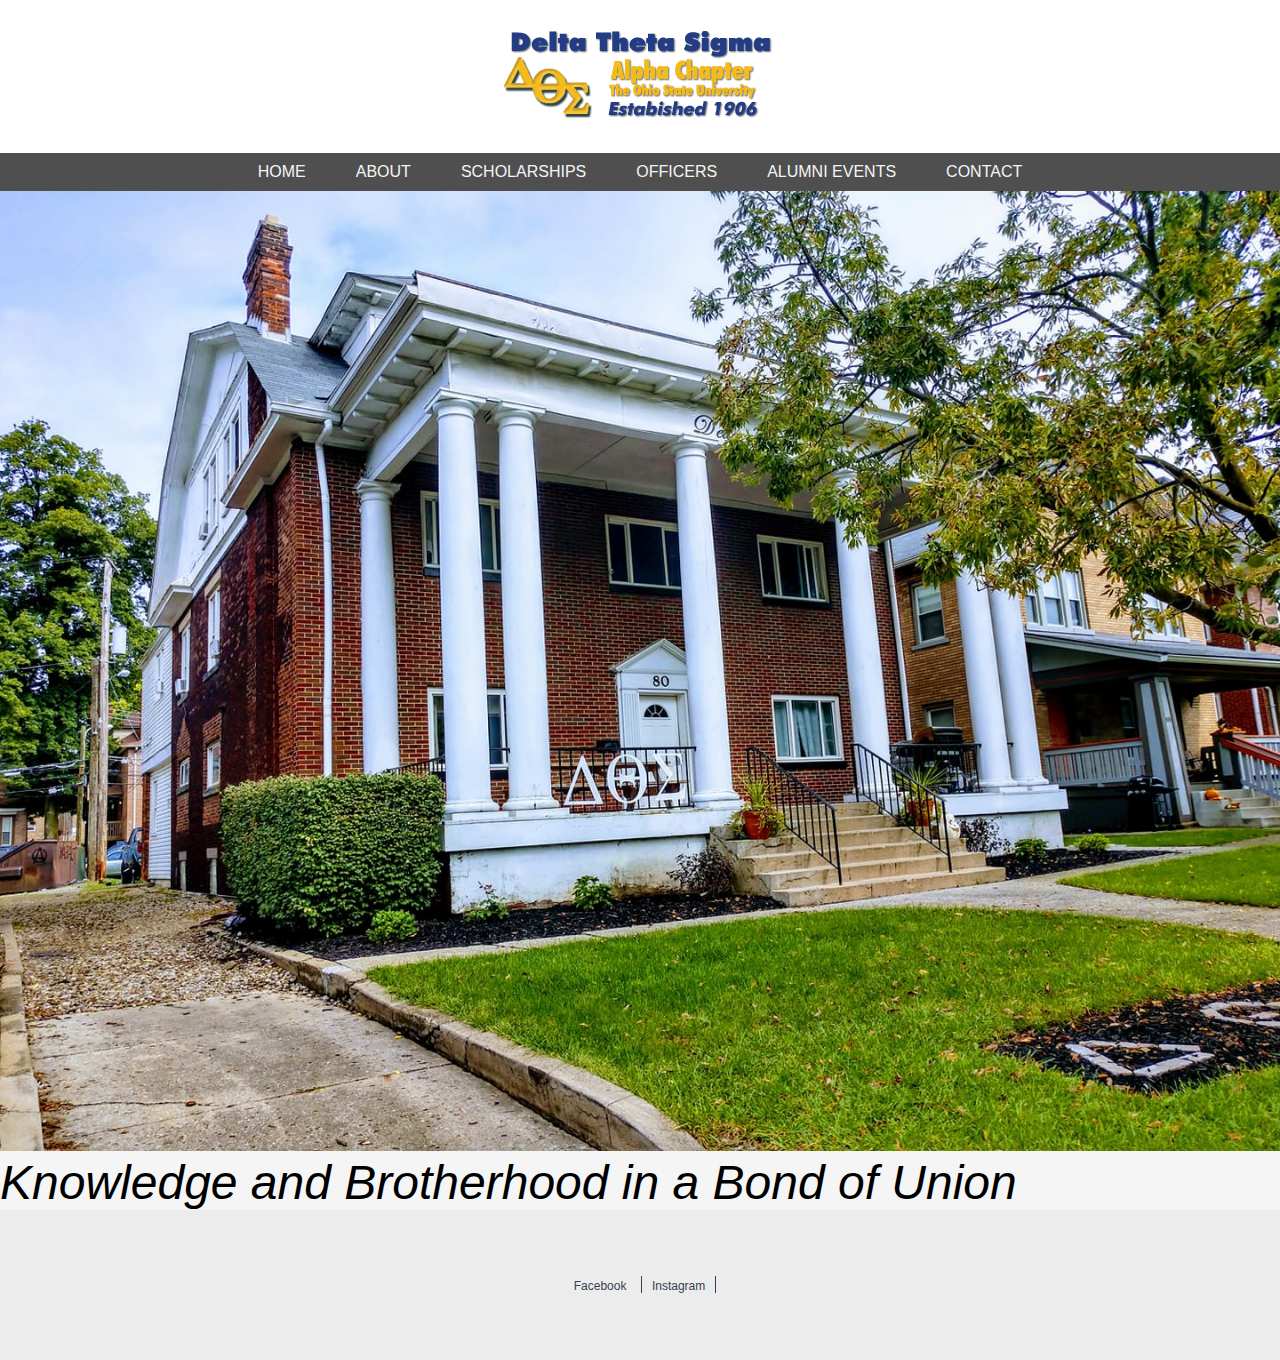
<file: index.html>
<!DOCTYPE html>
<html>
  <head>
      
    <title> Home </title>
  
    <link rel="stylesheet" href="includes/header_style.css">
    <link href="/images/crest.png" rel="shortcut icon" type="image/vnd.microsoft.icon" />

    <meta charset="UTF-8">    <meta name="description" content="Personal Webpage">
    <meta name="keywords" content="Emerson, Schnipke">
    <meta name="author" content="Emerson Schnipke">
    <meta name="viewport" content="width=device-width, initial-scale=1.0">
      
  </head>

  <body>
    
    <div class="footer-fixer">

    <header> 

      <a class="logo" href="index.php">
        <img src="images/DTS_Logo.png"/>
      </a>

      <a class="hamburger" onclick="navFunction()"><img src="images/hamburger.png"></a>

    </header>
<div class="head-nav">
      <nav> 
        <ul class="horizontal-nav">
          <li> <a class="navbar-item" href="./">HOME</a> </li>
          <li> <a class="navbar-item" href="about.html">ABOUT</a> </li>
          <li> <a class="navbar-item" href="scholar.html">SCHOLARSHIPS</a> </li>
          <li> <a class="navbar-item" href="officers.html">OFFICERS</a> </li>
          <li> <a class="navbar-item" href="events.html">ALUMNI EVENTS</a> </li>
          <li> <a class="navbar-item" href="contact.html">CONTACT</a> </li>
          
        </ul>
      </nav>

    

    <ul class="verticle-nav" id="vnav">
      <li> <a class="verticle-navbar-item" href="./">HOME</a> </li>
      <li> <a class="verticle-navbar-item" href="about.html">ABOUT</a> </li>
      <li> <a class="verticle-navbar-item" href="scholar.html">SCHOLARSHIPS</a> </li>
      <li> <a class="verticle-navbar-item" href="officers.html">OFFICERS</a> </li>
      <li> <a class="verticle-navbar-item" href="events.html">ALUMNI EVENTS</a> </li>
      <li> <a class="verticle-navbar-item" href="contact.html">CONTACT</a> </li>
    </ul>

    </div>

    <script>
      function navFunction() {
        var x = document.getElementById("vnav");
        if (x.className === "verticle-nav") {
          x.className += " responsive";
        } else {
          x.className = "verticle-nav";
        }
      }
    </script>

<link rel="stylesheet" href="includes/index_style.css">


<div class="container">
  <img src="images/DTS_House.jpg" alt="House" style="width:100%;" class="house">
  
</div>

<p style="font-size: 48px;"> <i> Knowledge and Brotherhood in a Bond of Union </i> </p>


<link rel='stylesheet' href='includes/footer_style.css'>

<div class='spacer'>

<footer>

  <ul>
    <li> <a href='https://www.facebook.com/dtsalpha/' target='_blank' class='footer-link'>Facebook</a> </li>
    <li> <a href='https://www.instagram.com/dts_alpha_osu/?hl=en' target='_blank' class='footer-link'>Instagram</a> </li>
  </ul>

</footer>
</div>
</div>

</body>

</html>
</file>
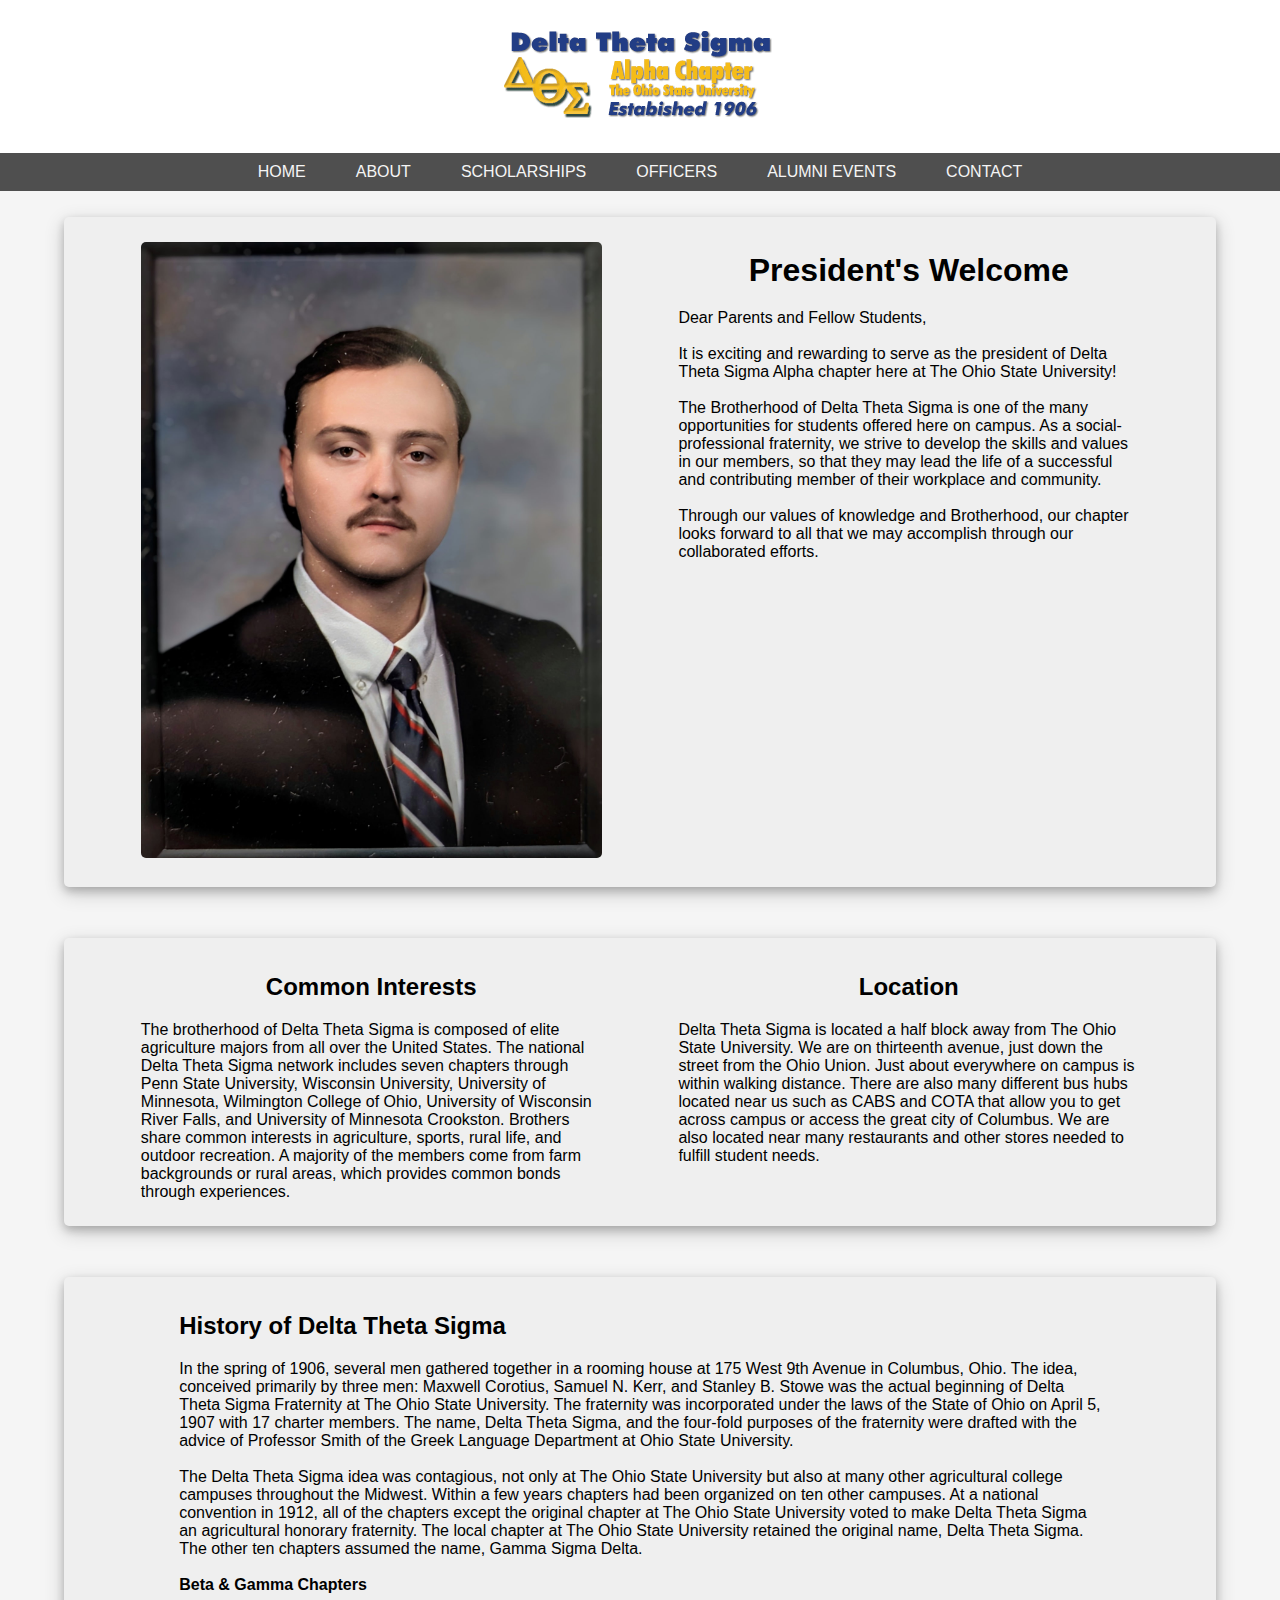
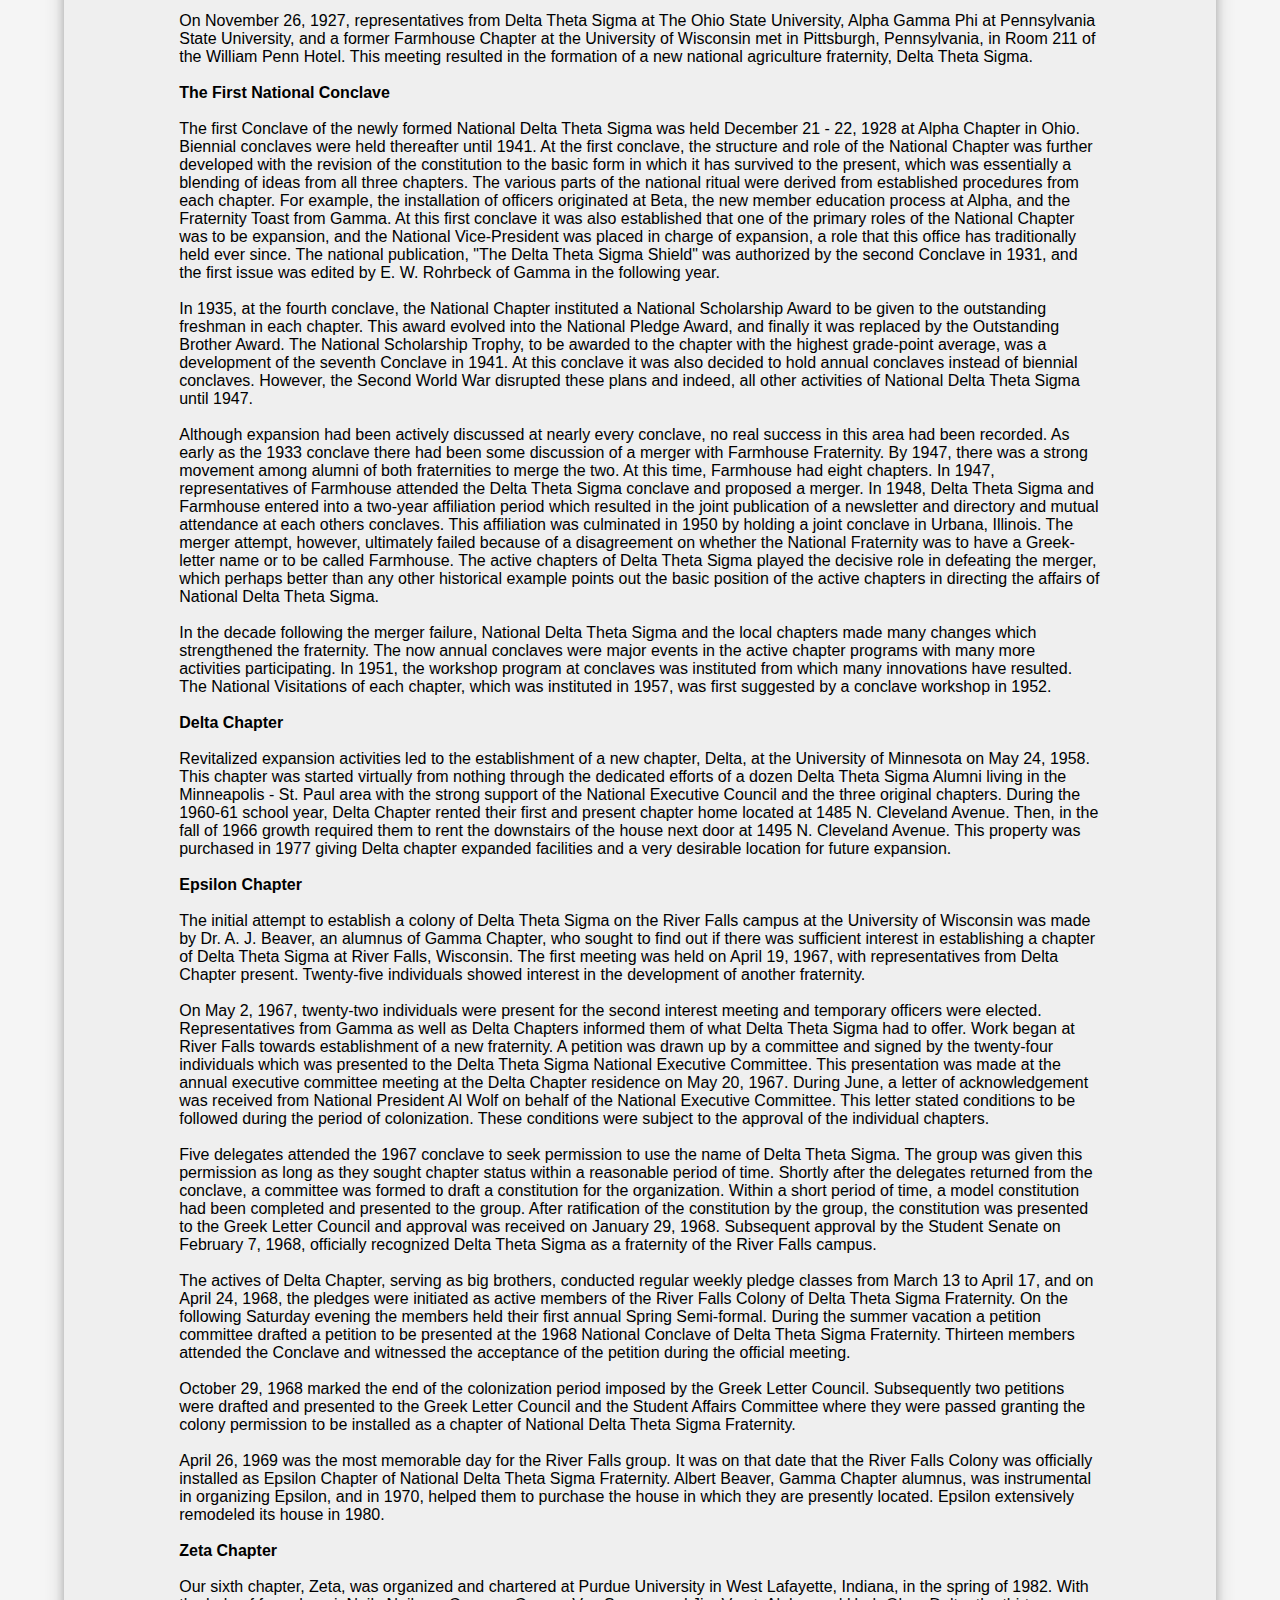
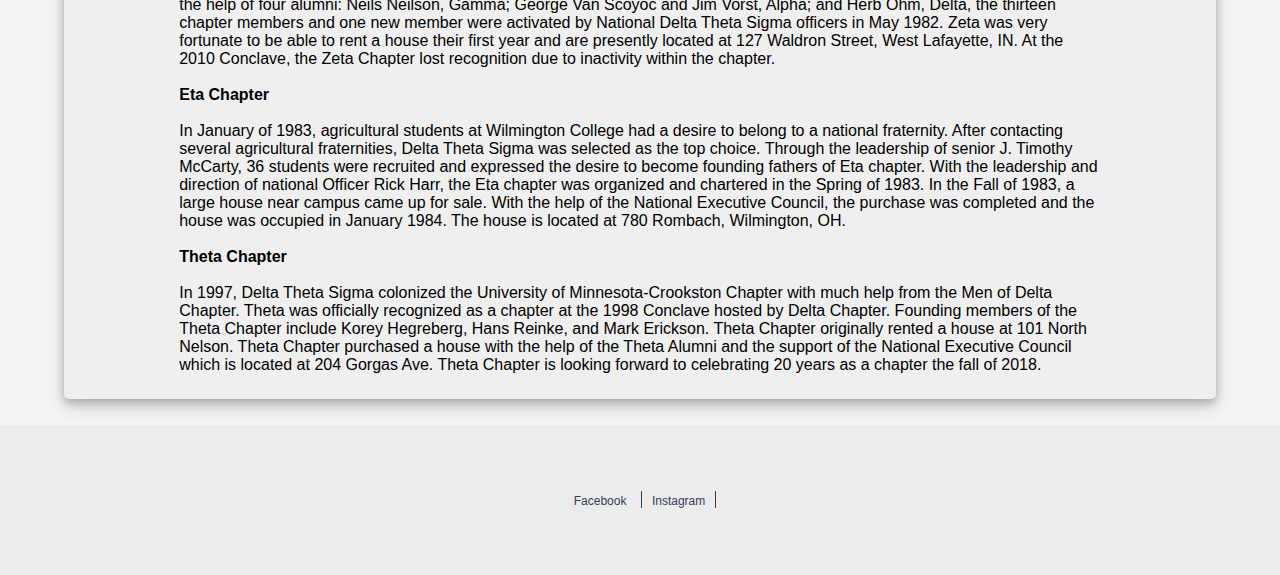
<file: about.html>
<!DOCTYPE html>
<html>
  <head>
      
    <title> About </title>
  
    <link rel="stylesheet" href="includes/header_style.css">
    <link href="/images/crest.png" rel="shortcut icon" type="image/vnd.microsoft.icon" />

    <meta charset="UTF-8">    <meta name="description" content="Personal Webpage">
    <meta name="keywords" content="Emerson, Schnipke">
    <meta name="author" content="Emerson Schnipke">
    <meta name="viewport" content="width=device-width, initial-scale=1.0">
      
  </head>

  <body>
    
    <div class="footer-fixer">

    <header> 

      <a class="logo" href="index.php">
        <img src="images/DTS_Logo.png"/>
      </a>

      <a class="hamburger" onclick="navFunction()"><img src="images/hamburger.png"></a>

    </header>
<div class="head-nav">
      <nav> 
        <ul class="horizontal-nav">
          <li> <a class="navbar-item" href="./">HOME</a> </li>
          <li> <a class="navbar-item" href="about.html">ABOUT</a> </li>
          <li> <a class="navbar-item" href="scholar.html">SCHOLARSHIPS</a> </li>
          <li> <a class="navbar-item" href="officers.html">OFFICERS</a> </li>
          <li> <a class="navbar-item" href="events.html">ALUMNI EVENTS</a> </li>
          <li> <a class="navbar-item" href="contact.html">CONTACT</a> </li>
          
        </ul>
      </nav>

    

    <ul class="verticle-nav" id="vnav">
      <li> <a class="verticle-navbar-item" href="./">HOME</a> </li>
      <li> <a class="verticle-navbar-item" href="about.html">ABOUT</a> </li>
      <li> <a class="verticle-navbar-item" href="scholar.html">SCHOLARSHIPS</a> </li>
      <li> <a class="verticle-navbar-item" href="officers.html">OFFICERS</a> </li>
      <li> <a class="verticle-navbar-item" href="events.html">ALUMNI EVENTS</a> </li>
      <li> <a class="verticle-navbar-item" href="contact.html">CONTACT</a> </li>
    </ul>

    </div>

    <script>
      function navFunction() {
        var x = document.getElementById("vnav");
        if (x.className === "verticle-nav") {
          x.className += " responsive";
        } else {
          x.className = "verticle-nav";
        }
      }
    </script>

<style>

          .resume-container{
              width: 100%;
              display: flex;
              flex-direction: column;
              align-items: center;
            }

            .section-container{
              display: flex;
	            flex-wrap: wrap;
	            justify-content: space-evenly;
            	overflow: hidden;
	            width: 90%;
              margin: 2%;
              padding-top: 25px;
              padding-bottom: 25px;
              background-color: #efefef;
              border-radius: 5px;
              box-shadow: 0 4px 8px 0 rgba(0, 0, 0, 0.2), 0 6px 20px 0 rgba(0, 0, 0, 0.19);
            }

            .section-container.reverse{
              flex-direction: row-reverse;
            }
            .section-text{
              width: 40%;
            }
            .section-image{
              width: 40%;
              align-self: center;
            }
            .section-text-all{
              width: 80%;
              align-self: center;
            }
            .section-image img{
              width: 100%;
              border-radius: 5px;
            }

            .section-title{
              padding-top: 10px;
            }

            .section-text{
              display: flex;
              flex-direction: column;
              align-items: center;
            }

            .section-body{
              padding-top: 20px;
              width: 100%;
              align-content: flex-start;
            }

            .download{
              margin-bottom: 20px;
            }
            

            @media only screen and (max-width: 650px) {
              .section-container{
                flex-direction: column;
                width: 70%;
                padding-top: 0;
              }
              .section-container.reverse{
                flex-direction: column;
              }
              .section-image{
                width: 100%;
              }
              .section-image img{
                border-radius: 5px 5px 0 0;
              }
              .section-text{
                width: 95%;
                padding: 2.5%;
              }

              
            }

            
        </style>


        <div class="resume-container">


        <div class="section-container">
          <div class="section-image">
              <img src="images/Joe_Reynolds.jpg" class="prez">
          </div>
          <div class="section-text">
            <div class="section-title">
              <h1> President's Welcome </h1>
            </div>
            <div class="section-body">
              <p>Dear Parents and Fellow Students,<br><br>

It is exciting and rewarding to serve as the president of Delta Theta Sigma Alpha chapter here at The Ohio State University! <br><br>

The Brotherhood of Delta Theta Sigma is one of the many opportunities for students offered here on campus. As a social-professional fraternity, 
we strive to develop the skills and values in our members, so that they may lead the life of a successful and contributing member of their workplace 
and community.  <br> <br>

Through our values of knowledge and Brotherhood, our chapter looks forward to all that we may accomplish through our collaborated efforts.
</p>
            </div>
          </div>
        </div>



        <div class="section-container">

        <div class="section-text">
            <div class="section-title">
                <h2> Common Interests </h2><br>
            </div>
            <div class="section-body">
                  <p>The brotherhood of Delta Theta Sigma is composed of elite agriculture majors 
                    from all over the United States. The national Delta Theta Sigma network includes 
                    seven chapters through Penn State University, Wisconsin University, University
                    of Minnesota, Wilmington College of Ohio, University of Wisconsin River Falls, 
                    and University of Minnesota Crookston. Brothers share common interests in agriculture, 
                    sports, rural life, and outdoor recreation. A majority of the members come from farm
                    backgrounds or rural areas, which provides common bonds through experiences.</p>
            </div>
          </div>

          <div class="section-text">
            <div class="section-title">
                <h2> Location </h2><br>
            </div>
            <div class="section-body">
                  <p>Delta Theta Sigma is located a half block away from The Ohio State University. We are
                     on thirteenth avenue, just down the street from the Ohio Union. Just about everywhere 
                     on campus is within walking distance. There are also many different bus hubs located 
                     near us such as CABS and COTA that allow you to get across campus or access the great 
                     city of Columbus. We are also located near many restaurants and other stores needed to
                     fulfill student needs.  </p>
            </div>
          </div>
        </div>




        <div class="section-container">
          <div class="section-text-all">
            <div class="section-title">
              <h2> History of Delta Theta Sigma </h2><br>
            </div>
            <div class="section-body">
              <p>
              In the spring of 1906, several men gathered together in a rooming house at 175 West 9th Avenue in Columbus, Ohio. The idea, conceived primarily by three men: Maxwell Corotius, Samuel N. Kerr, and Stanley B. Stowe was the actual beginning of Delta Theta Sigma Fraternity at The Ohio State University. The fraternity was incorporated under the laws of the State of Ohio on April 5, 1907 with 17 charter members. The name, Delta Theta Sigma, and the four-fold purposes of the fraternity were drafted with the advice of Professor Smith of the Greek Language Department at Ohio State University.

              <br> <br>The Delta Theta Sigma idea was contagious, not only at The Ohio State University but also at many other agricultural college campuses throughout the Midwest. Within a few years chapters had been organized on ten other campuses. At a national convention in 1912, all of the chapters except the original chapter at The Ohio State University voted to make Delta Theta Sigma an agricultural honorary fraternity. The local chapter at The Ohio State University retained the original name, Delta Theta Sigma. The other ten chapters assumed the name, Gamma Sigma Delta.

              <br> <br> <b> Beta & Gamma Chapters </b>

              <br> <br>On November 26, 1927, representatives from Delta Theta Sigma at The Ohio State University, Alpha Gamma Phi at Pennsylvania State University, and a former Farmhouse Chapter at the University of Wisconsin met in Pittsburgh, Pennsylvania, in Room 211 of the William Penn Hotel. This meeting resulted in the formation of a new national agriculture fraternity, Delta Theta Sigma.

              <br> <br><b>The First National Conclave</b>

              <br> <br>The first Conclave of the newly formed National Delta Theta Sigma was held December 21 - 22, 1928 at Alpha Chapter in Ohio. Biennial conclaves were held thereafter until 1941. At the first conclave, the structure and role of the National Chapter was further developed with the revision of the constitution to the basic form in which it has survived to the present, which was essentially a blending of ideas from all three chapters. The various parts of the national ritual were derived from established procedures from each chapter. For example, the installation of officers originated at Beta, the new member education process at Alpha, and the Fraternity Toast from Gamma. At this first conclave it was also established that one of the primary roles of the National Chapter was to be expansion, and the National Vice-President was placed in charge of expansion, a role that this office has traditionally held ever since. The national publication, "The Delta Theta Sigma Shield" was authorized by the second Conclave in 1931, and the first issue was edited by E. W. Rohrbeck of Gamma in the following year.

              <br> <br>In 1935, at the fourth conclave, the National Chapter instituted a National Scholarship Award to be given to the outstanding freshman in each chapter. This award evolved into the National Pledge Award, and finally it was replaced by the Outstanding Brother Award. The National Scholarship Trophy, to be awarded to the chapter with the highest grade-point average, was a development of the seventh Conclave in 1941. At this conclave it was also decided to hold annual conclaves instead of biennial conclaves. However, the Second World War disrupted these plans and indeed, all other activities of National Delta Theta Sigma until 1947. 

              <br> <br>Although expansion had been actively discussed at nearly every conclave, no real success in this area had been recorded. As early as the 1933 conclave there had been some discussion of a merger with Farmhouse Fraternity. By 1947, there was a strong movement among alumni of both fraternities to merge the two. At this time, Farmhouse had eight chapters. In 1947, representatives of Farmhouse attended the Delta Theta Sigma conclave and proposed a merger. In 1948, Delta Theta Sigma and Farmhouse entered into a two-year affiliation period which resulted in the joint publication of a newsletter and directory and mutual attendance at each others conclaves. This affiliation was culminated in 1950 by holding a joint conclave in Urbana, Illinois. The merger attempt, however, ultimately failed because of a disagreement on whether the National Fraternity was to have a Greek-letter name or to be called Farmhouse. The active chapters of Delta Theta Sigma played the decisive role in defeating the merger, which perhaps better than any other historical example points out the basic position of the active chapters in directing the affairs of National Delta Theta Sigma.

              <br> <br>In the decade following the merger failure, National Delta Theta Sigma and the local chapters made many changes which strengthened the fraternity. The now annual conclaves were major events in the active chapter programs with many more activities participating. In 1951, the workshop program at conclaves was instituted from which many innovations have resulted. The National Visitations of each chapter, which was instituted in 1957, was first suggested by a conclave workshop in 1952.

              <br> <br><b>Delta Chapter</b>

              <br> <br>Revitalized expansion activities led to the establishment of a new chapter, Delta, at the University of Minnesota on May 24, 1958. This chapter was started virtually from nothing through the dedicated efforts of a dozen Delta Theta Sigma Alumni living in the Minneapolis - St. Paul area with the strong support of the National Executive Council and the three original chapters. During the 1960-61 school year, Delta Chapter rented their first and present chapter home located at 1485 N. Cleveland Avenue. Then, in the fall of 1966 growth required them to rent the downstairs of the house next door at 1495 N. Cleveland Avenue. This property was purchased in 1977 giving Delta chapter expanded facilities and a very desirable location for future expansion.   

              <br> <br><b>Epsilon Chapter</b>

              <br> <br>The initial attempt to establish a colony of Delta Theta Sigma on the River Falls campus at the University of Wisconsin was made by Dr. A. J. Beaver, an alumnus of Gamma Chapter, who sought to find out if there was sufficient interest in establishing a chapter of Delta Theta Sigma at River Falls, Wisconsin. The first meeting was held on April 19, 1967, with representatives from Delta Chapter present. Twenty-five individuals showed interest in the development of another fraternity.   

              <br> <br>On May 2, 1967, twenty-two individuals were present for the second interest meeting and temporary officers were elected. Representatives from Gamma as well as Delta Chapters informed them of what Delta Theta Sigma had to offer. Work began at River Falls towards establishment of a new fraternity. A petition was drawn up by a committee and signed by the twenty-four individuals which was presented to the Delta Theta Sigma National Executive Committee. This presentation was made at the annual executive committee meeting at the Delta Chapter residence on May 20, 1967.  During June, a letter of acknowledgement was received from National President Al Wolf on behalf of the National Executive Committee. This letter stated conditions to be followed during the period of colonization. These conditions were subject to the approval of the individual chapters.

              <br> <br>Five delegates attended the 1967 conclave to seek permission to use the name of Delta Theta Sigma. The group was given this permission as long as they sought chapter status within a reasonable period of time. Shortly after the delegates returned from the conclave, a committee was formed to draft a constitution for the organization. Within a short period of time, a model constitution had been completed and presented to the group. After ratification of the constitution by the group, the constitution was presented to the Greek Letter Council and approval was received on January 29, 1968. Subsequent approval by the Student Senate on February 7, 1968, officially recognized Delta Theta Sigma as a fraternity of the River Falls campus.    

              <br> <br>The actives of Delta Chapter, serving as big brothers, conducted regular weekly pledge classes from March 13 to April 17, and on April 24, 1968, the pledges were initiated as active members of the River Falls Colony of Delta Theta Sigma Fraternity. On the following Saturday evening the members held their first annual Spring Semi-formal.  During the summer vacation a petition committee drafted a petition to be presented at the 1968 National Conclave of Delta Theta Sigma Fraternity. Thirteen members attended the Conclave and witnessed the acceptance of the petition during the official meeting.

              <br> <br>October 29, 1968 marked the end of the colonization period imposed by the Greek Letter Council. Subsequently two petitions were drafted and presented to the Greek Letter Council and the Student Affairs Committee where they were passed granting the colony permission to be installed as a chapter of National Delta Theta Sigma Fraternity.

              <br> <br>April 26, 1969 was the most memorable day for the River Falls group. It was on that date that the River Falls Colony was officially installed as Epsilon Chapter of National Delta Theta Sigma Fraternity. Albert Beaver, Gamma Chapter alumnus, was instrumental in organizing Epsilon, and in 1970, helped them to purchase the house in which they are presently located. Epsilon extensively remodeled its house in 1980.

              <br> <br><b>Zeta Chapter</b>

              <br> <br>Our sixth chapter, Zeta, was organized and chartered at Purdue University in West Lafayette, Indiana, in the spring of 1982. With the help of four alumni: Neils Neilson, Gamma; George Van Scoyoc and Jim Vorst, Alpha; and Herb Ohm, Delta, the thirteen chapter members and one new member were activated by National Delta Theta Sigma officers in May 1982. Zeta was very fortunate to be able to rent a house their first year and are presently located at 127 Waldron Street, West Lafayette, IN. At the 2010 Conclave, the Zeta Chapter lost recognition due to inactivity within the chapter.

              <br> <br><b>Eta Chapter</b>

              <br> <br>In January of 1983, agricultural students at Wilmington College had a desire to belong to a national fraternity. After contacting several agricultural fraternities, Delta Theta Sigma was selected as the top choice. Through the leadership of senior J. Timothy McCarty, 36 students were recruited and expressed the desire to become founding fathers of Eta chapter. With the leadership and direction of national Officer Rick Harr, the Eta chapter was organized and chartered in the Spring of 1983. In the Fall of 1983, a large house near campus came up for sale. With the help of the National Executive Council, the purchase was completed and the house was occupied in January 1984. The house is located at 780 Rombach, Wilmington, OH.

              <br> <br><b>Theta Chapter</b>

              <br> <br>In 1997, Delta Theta Sigma colonized the University of Minnesota-Crookston Chapter with much help from the Men of Delta Chapter. Theta was officially recognized as a chapter at the 1998 Conclave hosted by Delta Chapter. Founding members of the Theta Chapter include Korey Hegreberg, Hans Reinke, and Mark Erickson. Theta Chapter originally rented a house at 101 North Nelson. Theta Chapter purchased a house with the help of the Theta Alumni and the support of the National Executive Council which is located at 204 Gorgas Ave. Theta Chapter is looking forward to celebrating 20 years as a chapter the fall of 2018. 
              </p>
            </div>
          </div>
        </div>

        </div>

<link rel='stylesheet' href='includes/footer_style.css'>

<div class='spacer'>

<footer>

  <ul>
    <li> <a href='https://www.facebook.com/dtsalpha/' target='_blank' class='footer-link'>Facebook</a> </li>
    <li> <a href='https://www.instagram.com/dts_alpha_osu/?hl=en' target='_blank' class='footer-link'>Instagram</a> </li>
  </ul>

</footer>
</div>
</div>

</body>

</html>
</file>
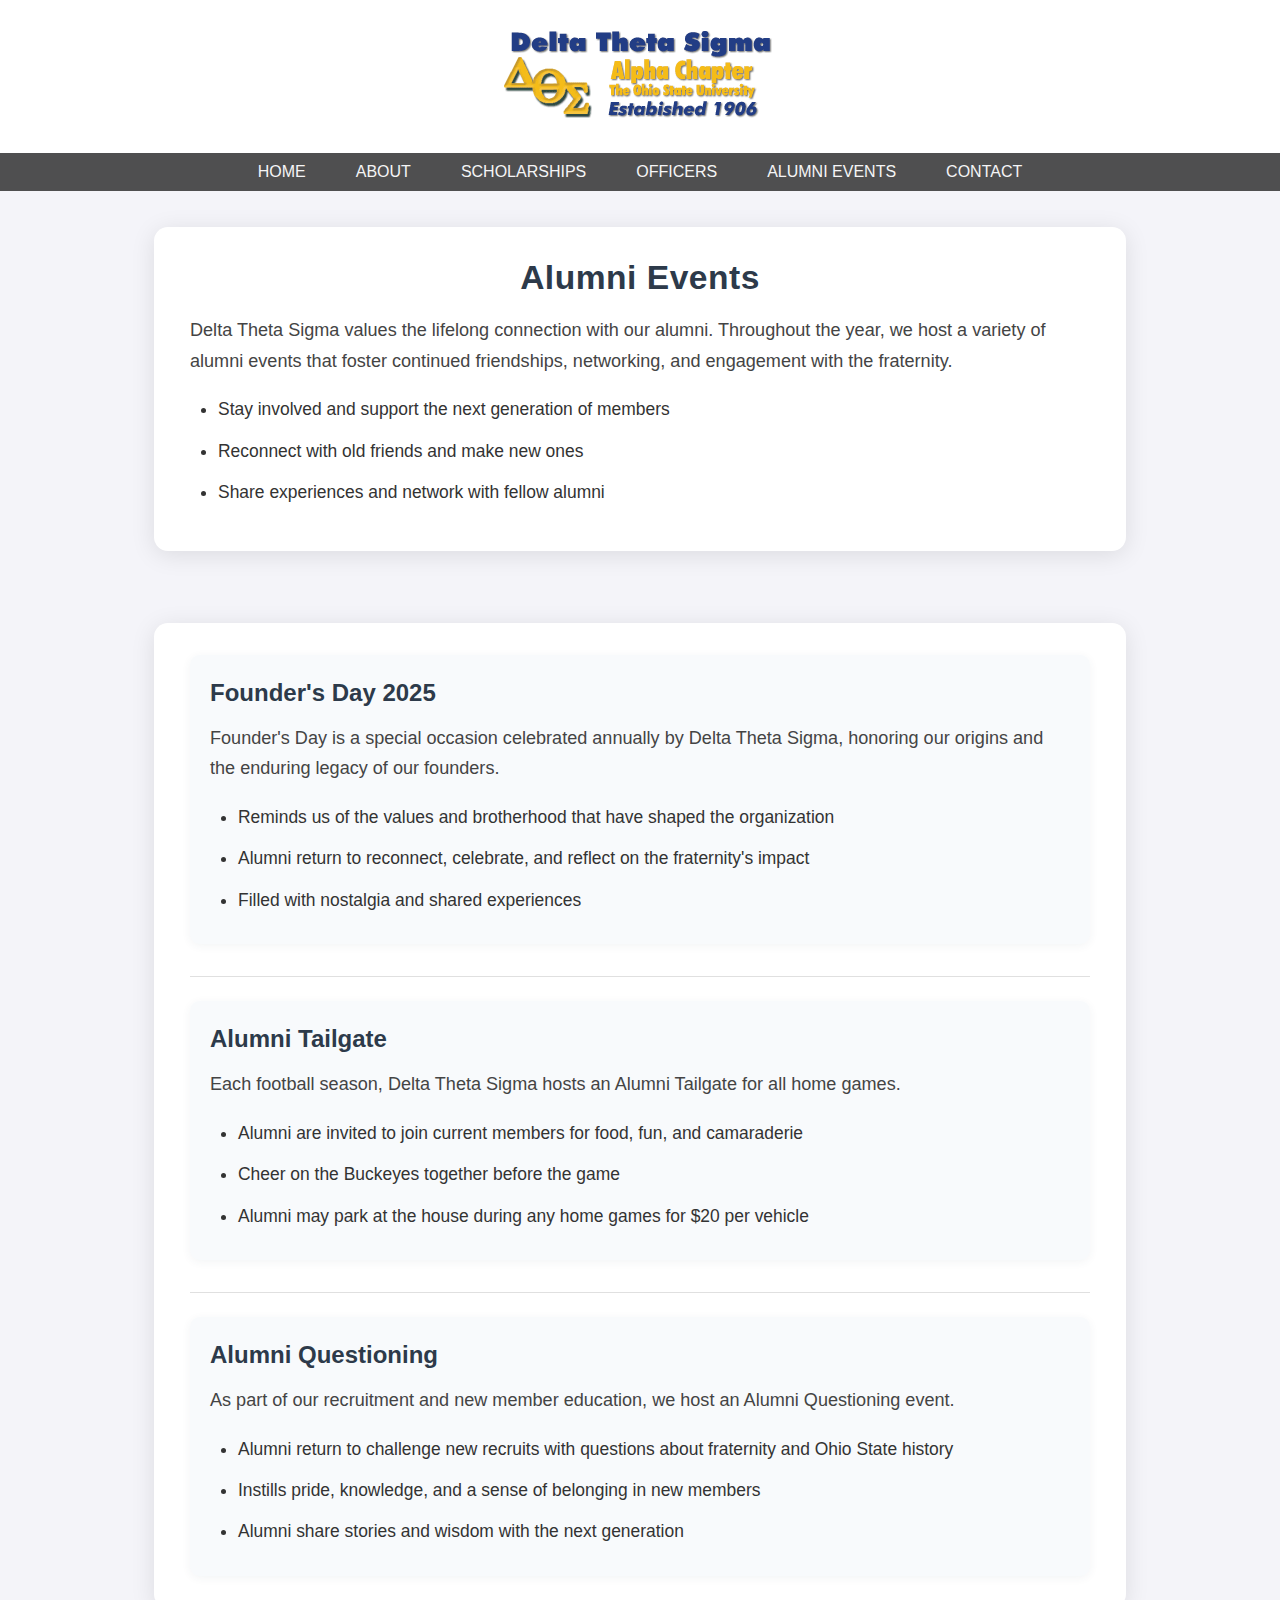
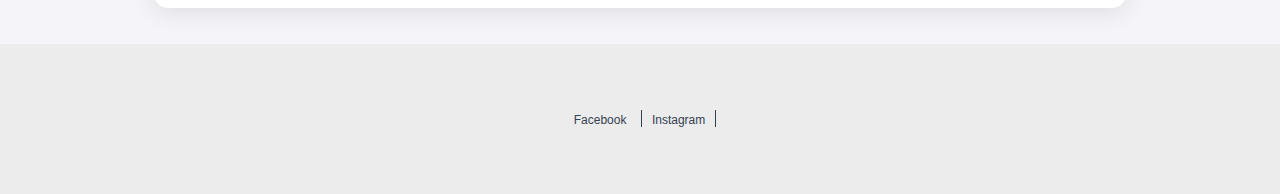
<file: events.html>
<!DOCTYPE html>
<html>
  <head>
      
    <title>Events</title>
  
    <link rel="stylesheet" href="includes/header_style.css">
    <link href="/images/crest.png" rel="shortcut icon" type="image/vnd.microsoft.icon" />

    <meta charset="UTF-8">    <meta name="description" content="Personal Webpage">
    <meta name="keywords" content="Emerson, Schnipke">
    <meta name="author" content="Emerson Schnipke">
    <meta name="viewport" content="width=device-width, initial-scale=1.0">
      
  </head>

  <body>
    
    <div class="footer-fixer">

    <header> 

      <a class="logo" href="index.php">
        <img src="images/DTS_Logo.png"/>
      </a>

      <a class="hamburger" onclick="navFunction()"><img src="images/hamburger.png"></a>

    </header>
<div class="head-nav">
      <nav> 
        <ul class="horizontal-nav">
          <li> <a class="navbar-item" href="./">HOME</a> </li>
          <li> <a class="navbar-item" href="about.html">ABOUT</a> </li>
          <li> <a class="navbar-item" href="scholar.html">SCHOLARSHIPS</a> </li>
          <li> <a class="navbar-item" href="officers.html">OFFICERS</a> </li>
          <li> <a class="navbar-item" href="events.html">ALUMNI EVENTS</a> </li>
          <li> <a class="navbar-item" href="contact.html">CONTACT</a> </li>
          
        </ul>
      </nav>

    

    <ul class="verticle-nav" id="vnav">
      <li> <a class="verticle-navbar-item" href="./">HOME</a> </li>
      <li> <a class="verticle-navbar-item" href="about.html">ABOUT</a> </li>
      <li> <a class="verticle-navbar-item" href="scholar.html">SCHOLARSHIPS</a> </li>
      <li> <a class="verticle-navbar-item" href="officers.html">OFFICERS</a> </li>
      <li> <a class="verticle-navbar-item" href="events.html">ALUMNI EVENTS</a> </li>
      <li> <a class="verticle-navbar-item" href="contact.html">CONTACT</a> </li>
    </ul>

    </div>

    <script>
      function navFunction() {
        var x = document.getElementById("vnav");
        if (x.className === "verticle-nav") {
          x.className += " responsive";
        } else {
          x.className = "verticle-nav";
        }
      }
    </script>

<style>
        body {
            background-color: #f4f4f9;
            text-align: center;
        }
        .container {
            font-family: Arial, sans-serif;
            margin: 36px auto 36px auto;
            padding: 32px 36px 32px 36px;
            background-color: white;
            border-radius: 14px;
            box-shadow: 0 4px 24px rgba(0, 0, 0, 0.10);
            width: 80%;
            max-width: 900px;
            text-align: left;
        }
        .container h1 {
            margin-bottom: 18px;
            font-size: 2.1em;
            color: #2d3a4a;
            font-weight: 700;
            letter-spacing: 0.5px;
            text-align: center;
        }
        .container p {
            margin-bottom: 14px;
            font-size: 1.13em;
            color: #444;
            line-height: 1.7;
        }
        .event-list {
            text-align: left;
            margin: 18px 0 0 0;
            padding-left: 28px;
            line-height: 1.8;
        }
        .event-list li {
            margin-bottom: 10px;
            font-size: 1.09em;
            color: #333;
        }
        embed {
            width: 100%;
            height: 100vh;
        }

        @media (max-width: 600px) {
            embed {
                height: 80vh; /* Adjust the height on smaller screens */
            }
        }

        @media (max-width: 400px) {
            embed {
                height: 70vh; /* Further adjustment for very small screens */
            }
        }

        @media (max-width: 700px) {
            .container {
                padding: 18px 8px 18px 8px;
            }
            .container h1 {
                font-size: 1.3em;
            }
        }
        .event-section {
    margin-bottom: 32px;
    background: #f8fafc;
    border-radius: 10px;
    box-shadow: 0 2px 10px rgba(44,62,80,0.06);
    padding: 24px 20px 18px 20px;
    transition: box-shadow 0.2s;
}
.event-section:last-child {
    margin-bottom: 0;
}
.event-section h2 {
    font-size: 1.5em;
    color: #2d3a4a;
    margin-bottom: 16px;
    margin-top: 0;
    text-align: left;
}
.event-section p {
    margin-top: 0;
    margin-bottom: 14px;
    font-size: 1.13em;
    color: #444;
    line-height: 1.7;
}
.event-section h2, .event-section p {
    display: block;
    float: none;
    clear: both;
}
.event-divider {
    border: none;
    border-top: 1.5px solid #e0e0e0;
    margin: 24px 0;
}
@media (max-width: 700px) {
    .event-section {
        padding: 14px 6px 10px 6px;
    }
}
    </style>
</head>
<body>
    

        <div class="container">
            <h1>Alumni Events</h1>
            <p>
                Delta Theta Sigma values the lifelong connection with our alumni. Throughout the year, we host a variety of alumni events that foster continued friendships, networking, and engagement with the fraternity.
            </p>
            <ul class="event-list">
                <li>Stay involved and support the next generation of members</li>
                <li>Reconnect with old friends and make new ones</li>
                <li>Share experiences and network with fellow alumni</li>
            </ul>
        </div>

        <div class="container">
            <section class="event-section">
                <h2>Founder's Day 2025</h2>
                <p>
                    Founder's Day is a special occasion celebrated annually by Delta Theta Sigma, honoring our origins and the enduring legacy of our founders.
                </p>
                <ul class="event-list">
                    <li>Reminds us of the values and brotherhood that have shaped the organization</li>
                    <li>Alumni return to reconnect, celebrate, and reflect on the fraternity's impact</li>
                    <li>Filled with nostalgia and shared experiences</li>
                </ul>
            </section>
            <hr class="event-divider">
            <section class="event-section">
                <h2>Alumni Tailgate</h2>
                <p>
                    Each football season, Delta Theta Sigma hosts an Alumni Tailgate for all home games.
                </p>
                <ul class="event-list">
                    <li>Alumni are invited to join current members for food, fun, and camaraderie</li>
                    <li>Cheer on the Buckeyes together before the game</li>
                    <li>Alumni may park at the house during any home games for $20 per vehicle</li>
                </ul>
            </section>
            <hr class="event-divider">
            <section class="event-section">
                <h2>Alumni Questioning</h2>
                <p>
                    As part of our recruitment and new member education, we host an Alumni Questioning event.
                </p>
                <ul class="event-list">
                    <li>Alumni return to challenge new recruits with questions about fraternity and Ohio State history</li>
                    <li>Instills pride, knowledge, and a sense of belonging in new members</li>
                    <li>Alumni share stories and wisdom with the next generation</li>
                </ul>
            </section>
        </div>

<link rel='stylesheet' href='includes/footer_style.css'>

<div class='spacer'>

<footer>

  <ul>
    <li> <a href='https://www.facebook.com/dtsalpha/' target='_blank' class='footer-link'>Facebook</a> </li>
    <li> <a href='https://www.instagram.com/dts_alpha_osu/?hl=en' target='_blank' class='footer-link'>Instagram</a> </li>
  </ul>

</footer>
</div>
</div>

</body>

</html>
</file>
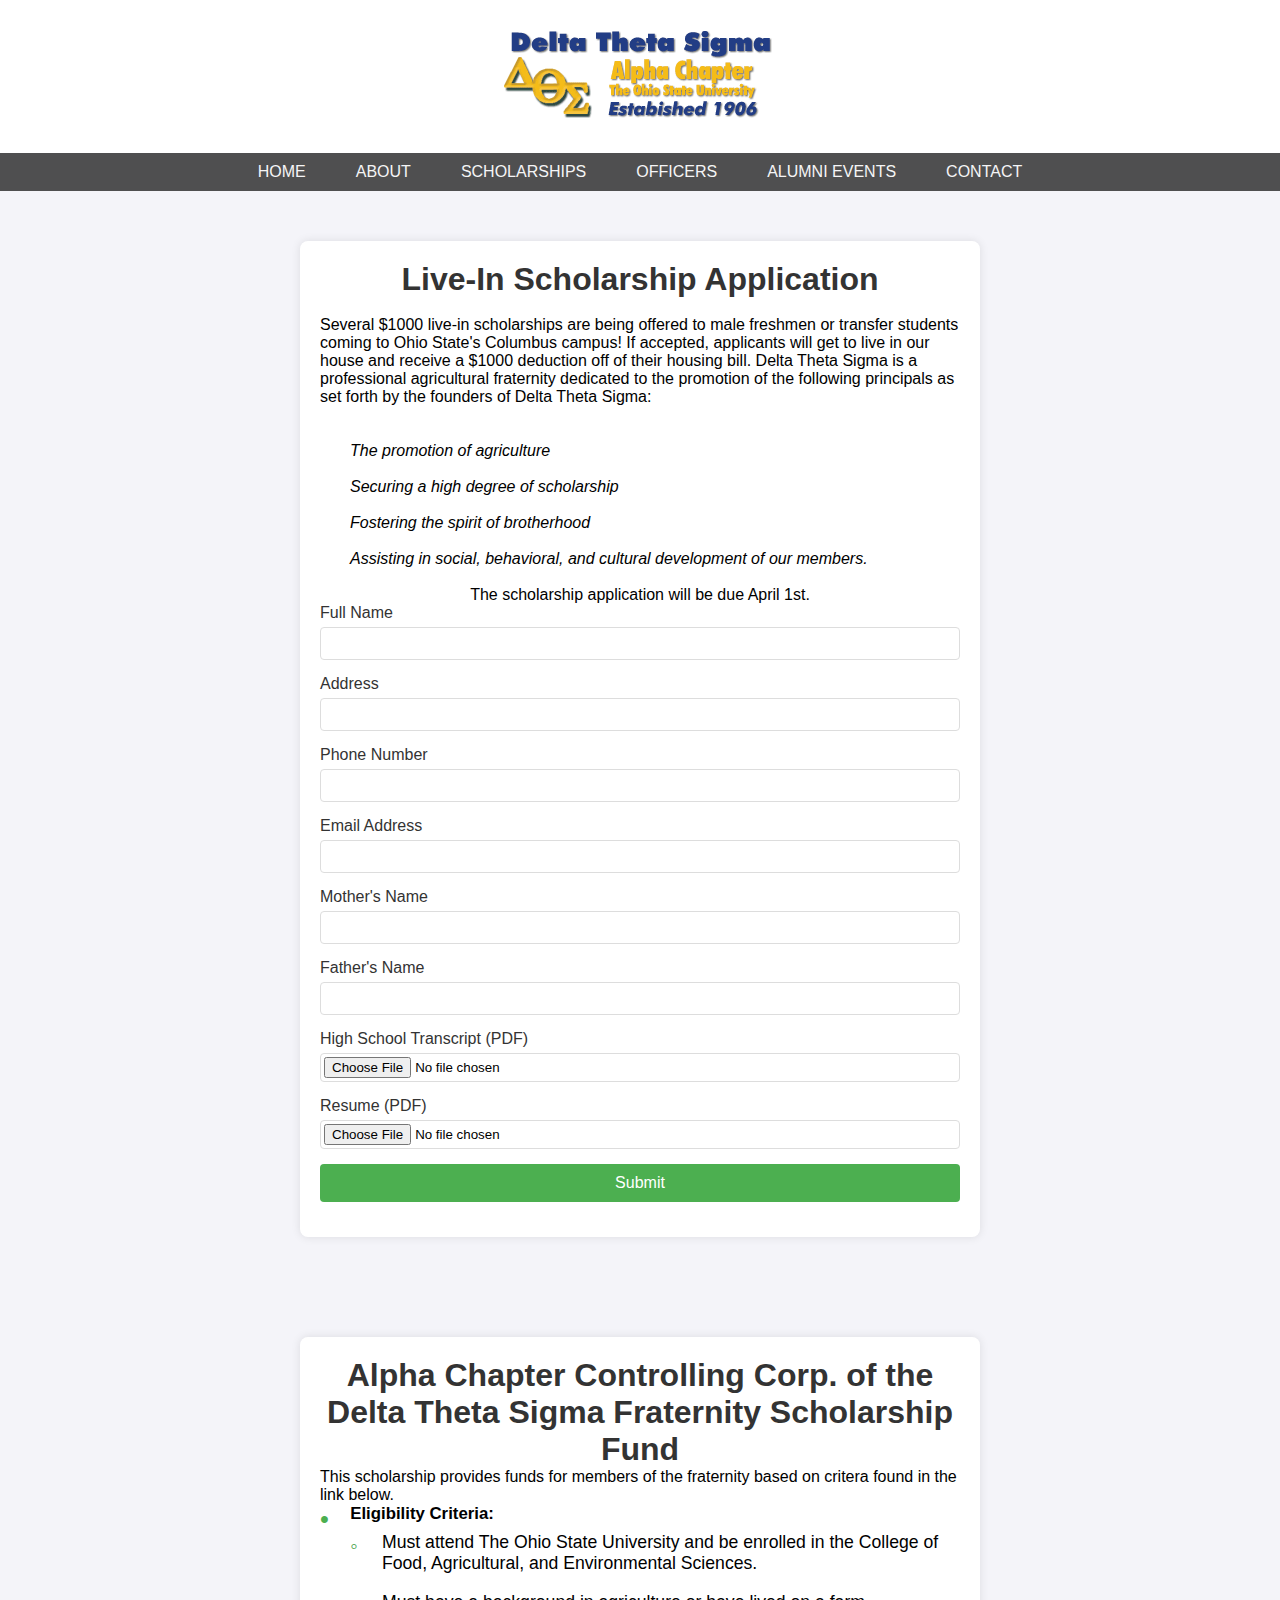
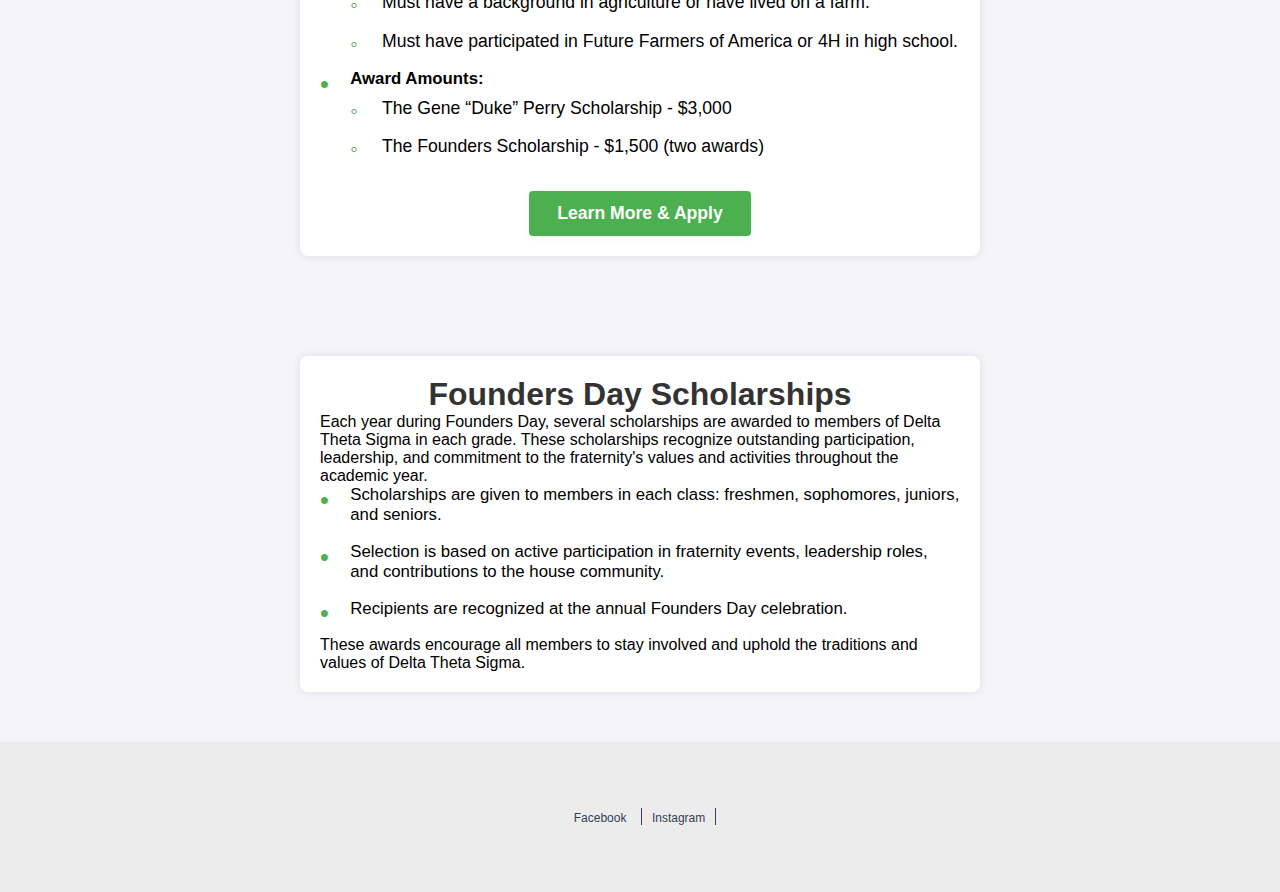
<file: scholar.html>
<!DOCTYPE html>
<html>
  <head>
      
    <title> Scholarship </title>
  
    <link rel="stylesheet" href="includes/header_style.css">
    <link href="/images/crest.png" rel="shortcut icon" type="image/vnd.microsoft.icon" />

    <meta charset="UTF-8">    <meta name="description" content="Personal Webpage">
    <meta name="keywords" content="Emerson, Schnipke">
    <meta name="author" content="Emerson Schnipke">
    <meta name="viewport" content="width=device-width, initial-scale=1.0">
      
  </head>

  <body>
    
    <div class="footer-fixer">

    <header> 

      <a class="logo" href="index.php">
        <img src="images/DTS_Logo.png"/>
      </a>

      <a class="hamburger" onclick="navFunction()"><img src="images/hamburger.png"></a>

    </header>
<div class="head-nav">
      <nav> 
        <ul class="horizontal-nav">
          <li> <a class="navbar-item" href="./">HOME</a> </li>
          <li> <a class="navbar-item" href="about.html">ABOUT</a> </li>
          <li> <a class="navbar-item" href="scholar.html">SCHOLARSHIPS</a> </li>
          <li> <a class="navbar-item" href="officers.html">OFFICERS</a> </li>
          <li> <a class="navbar-item" href="events.html">ALUMNI EVENTS</a> </li>
          <li> <a class="navbar-item" href="contact.html">CONTACT</a> </li>
          
        </ul>
      </nav>

    

    <ul class="verticle-nav" id="vnav">
      <li> <a class="verticle-navbar-item" href="./">HOME</a> </li>
      <li> <a class="verticle-navbar-item" href="about.html">ABOUT</a> </li>
      <li> <a class="verticle-navbar-item" href="scholar.html">SCHOLARSHIPS</a> </li>
      <li> <a class="verticle-navbar-item" href="officers.html">OFFICERS</a> </li>
      <li> <a class="verticle-navbar-item" href="events.html">ALUMNI EVENTS</a> </li>
      <li> <a class="verticle-navbar-item" href="contact.html">CONTACT</a> </li>
    </ul>

    </div>

    <script>
      function navFunction() {
        var x = document.getElementById("vnav");
        if (x.className === "verticle-nav") {
          x.className += " responsive";
        } else {
          x.className = "verticle-nav";
        }
      }
</script>

<style>
        body {
          
            background-color: #f4f4f9;

        }
        .container {
            font-family: Arial, sans-serif;
            width: 50%;
            margin: 50px auto;
            padding: 20px;
            background-color: white;
            border-radius: 8px;
            box-shadow: 0 0 10px rgba(0, 0, 0, 0.1);
        }
        h1 {
            text-align: center;
            color: #333;
        }
        .form-group {
            margin-bottom: 15px;
        }
        .form-group label {
            display: block;
            margin-bottom: 5px;
            color: #333;
        }
        .form-group input, .form-group textarea {
            width: 100%;
            padding: 8px;
            border: 1px solid #ddd;
            border-radius: 4px;
            box-sizing: border-box;
        }
        .form-group input[type="file"] {
            padding: 3px;
        }
        .form-group input[type="submit"] {
            background-color: #4CAF50;
            color: white;
            border: none;
            padding: 10px 20px;
            cursor: pointer;
            font-size: 16px;
            border-radius: 4px;
            width: 100%;
        }
        .form-group input[type="submit"]:hover {
            background-color: #45a049;
        }
        .indent{
            margin-left: 30px;
        }
        .container ul {
            list-style: none;
            padding-left: 0;
        }
        .container ul > li {
            position: relative;
            padding-left: 1.8em;
            margin-bottom: 1em;
            font-size: 1.05em;
        }
        .container ul > li:before {
            content: "\2022";
            position: absolute;
            left: 0;
            color: #4CAF50;
            font-size: 1.5em;
            line-height: 1;
            top: 0.1em;
        }
        .container ul ul {
            margin-top: 0.5em;
            margin-bottom: 0.5em;
        }
        .container ul ul > li:before {
            content: "\25E6";
            color: #45a049;
            font-size: 1.2em;
        }
        .scholarship-btn {
    display: inline-block;
    background-color: #4CAF50;
    color: #fff;
    padding: 12px 28px;
    border-radius: 4px;
    text-decoration: none;
    font-size: 1.1em;
    font-weight: bold;
    transition: background 0.2s;
    box-shadow: 0 2px 8px rgba(76,175,80,0.08);
    margin-top: 10px;
}
.scholarship-btn:hover {
    background-color: #388e3c;
    color: #fff;
}
    </style>


    <div class="container">
        <h1>Live-In Scholarship Application</h1>
        <form action="submit_form.php" method="POST" enctype="multipart/form-data">
            <p><br>
            Several $1000 live-in scholarships are being offered to male freshmen or transfer students coming to Ohio State's Columbus campus! 
            If accepted, applicants will get to live in our house and receive a $1000 deduction off of their housing bill.
            Delta Theta Sigma is a professional agricultural fraternity dedicated to the promotion of the following principals as set forth by the founders of Delta Theta Sigma:
            <i> <div class="indent"> <br><br>
            
            The promotion of agriculture   <br><br>

            Securing a high degree of scholarship <br><br>

            Fostering the spirit of brotherhood <br><br>

            Assisting in social, behavioral, and cultural development of our members. <br><br>
            </i> </div>

            <center> The scholarship application will be due April 1st. </center>
            </p>
            
            <div class="form-group">
                <label for="name">Full Name</label>
                <input type="text" id="name" name="name" required>
            </div>
            
            <div class="form-group">
                <label for="address">Address</label>
                <input type="text" id="address" name="address" required>
            </div>

            <div class="form-group">
                <label for="phone">Phone Number</label>
                <input type="tel" id="phone" name="phone" required>
            </div>

            <div class="form-group">
                <label for="email">Email Address</label>
                <input type="email" id="email" name="email" required>
            </div>

            <div class="form-group">
                <label for="parents">Mother's Name</label>
                <input type="text" id="mom" name="mom" required>
            </div>

            <div class="form-group">
                <label for="parents">Father's Name</label>
                <input type="text" id="dad" name="dad" required>
            </div>

            <div class="form-group">
                <label for="transcript">High School Transcript (PDF)</label>
                <input type="file" id="transcript" name="transcript" accept=".pdf" required>
            </div>

            <div class="form-group">
                <label for="resume">Resume (PDF)</label>
                <input type="file" id="resume" name="resume" accept=".pdf" required>
            </div>

            <div class="form-group">
                <input type="submit" value="Submit">
            </div>

        </form>
    </div>

    <div class="container">
        <h1>Alpha Chapter Controlling Corp. of the Delta Theta Sigma Fraternity Scholarship Fund</h1>
        <p>
            This scholarship provides funds for members of the fraternity based on critera found in the link below.
        </p>
        <ul>
            <li><strong>Eligibility Criteria:</strong>
                <ul>
                    <li>Must attend The Ohio State University and be enrolled in the College of Food, Agricultural, and Environmental Sciences.</li>
                    <li>Must have a background in agriculture or have lived on a farm.</li>
                    <li>Must have participated in Future Farmers of America or 4H in high school.</li>
                </ul>
            </li>
            
            <li><strong>Award Amounts:</strong>
                <ul>
                    <li>The Gene “Duke” Perry Scholarship - $3,000</li>
                    <li>The Founders Scholarship - $1,500 (two awards)</li>
                </ul>
            </li>
        </ul>
        <div style="text-align:center; margin-top: 24px;">
            <a href="https://columbusfoundation.org/students/scholarships/scholarship-detail/AlphaChapterControllingCorpoftheDeltaThetaSigmaFraternityScholarshipFund/166" target="_blank" class="scholarship-btn">Learn More & Apply</a>
        </div>
    </div>

    <div class="container">
        <h1>Founders Day Scholarships</h1>
        <p>
            Each year during Founders Day, several scholarships are awarded to members of Delta Theta Sigma in each grade. These scholarships recognize outstanding participation, leadership, and commitment to the fraternity's values and activities throughout the academic year.
        </p>
        <ul>
            <li>Scholarships are given to members in each class: freshmen, sophomores, juniors, and seniors.</li>
            <li>Selection is based on active participation in fraternity events, leadership roles, and contributions to the house community.</li>
            <li>Recipients are recognized at the annual Founders Day celebration.</li>
        </ul>
        <p>
            These awards encourage all members to stay involved and uphold the traditions and values of Delta Theta Sigma.
        </p>
    </div>

<link rel='stylesheet' href='includes/footer_style.css'>

<div class='spacer'>

<footer>

  <ul>
    <li> <a href='https://www.facebook.com/dtsalpha/' target='_blank' class='footer-link'>Facebook</a> </li>
    <li> <a href='https://www.instagram.com/dts_alpha_osu/?hl=en' target='_blank' class='footer-link'>Instagram</a> </li>
  </ul>

</footer>
</div>
</div>

</body>

</html>
</file>
<file: includes/header_style.css>
* {
    margin: 0;
    padding: 0;
}

body{
    background-color: hsl(0, 0%, 96%);
    font-family:'Segoe UI', Tahoma, Geneva, Verdana, sans-serif

}
h2{
    font-size: 24px;
    float: left;

}

header a {
    text-decoration: none;
    color: hsl(0, 0%, 96%);
    
}

.head-nav{
    position: sticky;
    top: 0;
    z-index: 1100;
    
}
.logo{
    margin: auto;
}

header {
    display: flex;
    width: 100%;
    justify-content: space-between;
    align-items: center;
    padding-top: 30px;
    padding-bottom: 30px;
    background-color: white;
    transition: 0.4s;
}

.hamburger{
    display: none;
    width: 35px;
    height: 35px;
    transition: all 0.3s ease 0s;
    padding: 3px;
}


.verticle-nav{
    width: 100%;
    display: none;
    border: none;
}

.horizontal-nav{
    width: 100%;
    height: 100%;
    display: flex;
    justify-content: center;
    border: none;
    background-color: hsl(0, 0%, 15%);
    opacity: .8;
    list-style-type: none;
}


.horizontal-nav li{
    padding-left: 25px;
    padding-right: 25px;
    border: none;
    text-decoration: none;
    transition: all 0.3s ease 0s;
}

.verticle-nav li{
    background-color: hsl(0, 0%, 15%);
    opacity: .8;
    width: 100%;
    border: none;
    text-decoration: none;
    transition: all 0.3s ease 0s;
}

.verticle-nav li:hover, .horizontal-nav li:hover{
    background-color: hsl(0, 0%, 25%);
}

.verticle-nav li a{
    display: block;
    width: 100%;
    height: 100%;
    padding: 10px 0 10px 0;
    text-align: center;
    color: whitesmoke;
    text-decoration: none;
    
}

.horizontal-nav li a{
    display: block;
    width: 100%;
    height: 100%;
    padding: 10px 0 10px 0;
    text-align: center;
    color: whitesmoke;
    text-decoration: none;
    
}

.footer-fixer{
    display: flex;
    flex-direction: column;
    min-height: 100vh;
}

.spacer{
    width: 100%;
    flex-grow: 1;
    min-height: 150px;
    position: relative;
}

@media only screen and (max-width: 900px) {
    .horizontal-nav .navbar-item{
        display: none;
      }
    .hamburger{
        display: block;
        float: right;
        margin-right: 50px;
    }

    .hamburger img{
        width: 100%;
        height: 100%;
    }

    .verticle-nav.responsive{
        display: block;
    }
}
</file>
<file: includes/index_style.css>
.container {
	position: relative;
	text-align: center;
	color: white;
	z-index: -1;
	overflow: clip;
}
 
.centered {
	position: absolute;
	top: 50%;
	left: 50%;
	transform: translate(-50%, -50%);
  	background-color: hsl(0, 0%, 15%);
  	padding: 30px;
  	opacity: .8;
  
}

.text{
  font-family: "Arial Black", Gadget, sans-serif;
  font-size: 5vw;
}

img.house{
	min-width: 600px;
	overflow: hidden;
}
</file>
<file: includes/footer_style.css>
footer {
    display:flex;
    background-color: rgb(236, 236, 236);
    position: absolute;
    bottom: 0;
    height: 150px;
    width: 100%;
    justify-content:center;
    align-items:center;
}

.footer-content{
    margin: auto;
}

footer ul{
    margin: 0px;
    padding:0;
}

footer li {
    /*  float: left;  */
    list-style-type: none;
    line-height: 9px;
    height: 11px;
    border-right: 1px solid #354052;
    padding: 0px 10px;
    display:inline;
}

footer li a{
    text-decoration: none;
    color: #354052;
    font-size: 12px;
}

.footer-link{
    transition: all 0.3s ease 0s;
}

.footer-link:hover{
    color: rgb(73, 158, 186);
}
</file>
